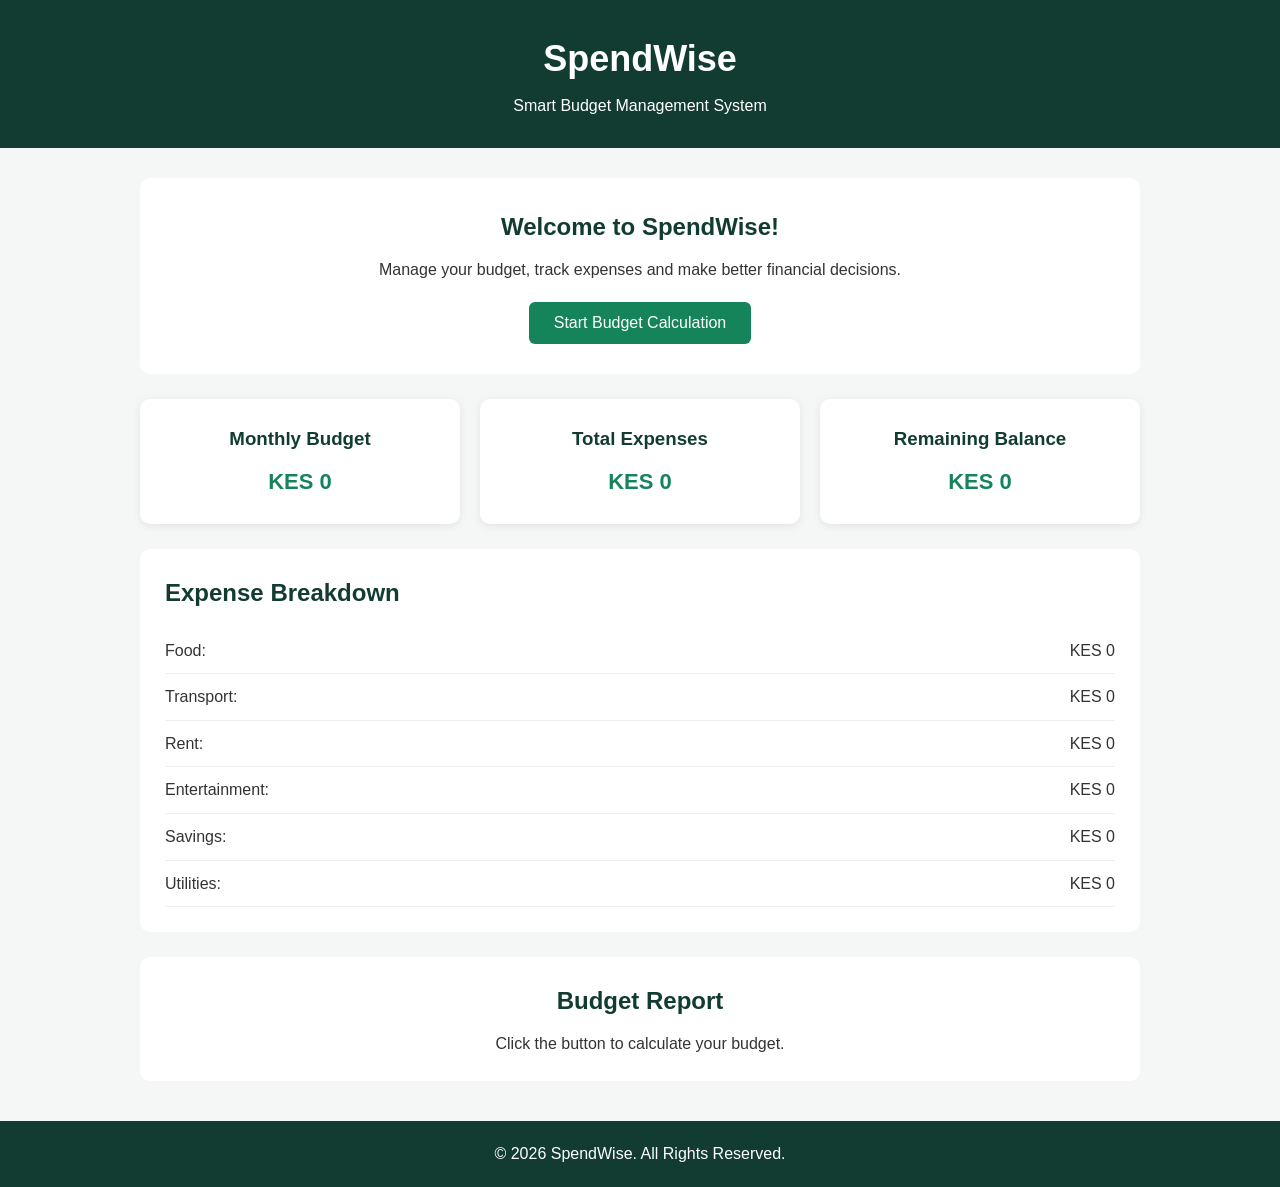
<file: index.html>
<!DOCTYPE html>
<html lang="en">
<head>
    <meta charset="UTF-8">
    <meta name="viewport" content="width=device-width, initial-scale=1.0">
    <title>SpendWise - Budget Management</title>

    <!-- Link CSS file -->
    <link rel="stylesheet" href="style.css">
</head>

<body>

    <header>
        <h1>SpendWise</h1>
        <p>Smart Budget Management System</p>
    </header>

    <main class="container">

        <section class="welcome">
            <h2>Welcome to SpendWise!</h2>
            <p>Manage your budget, track expenses and make better financial decisions.</p>
            <button id="startButton">Start Budget Calculation</button>
        </section>

        <section class="dashboard">

            <div class="card">
                <h3>Monthly Budget</h3>
                <p id="budget">KES 0</p>
            </div>

            <div class="card">
                <h3>Total Expenses</h3>
                <p id="expenses">KES 0</p>
            </div>

            <div class="card">
                <h3>Remaining Balance</h3>
                <p id="balance">KES 0</p>
            </div>

        </section>

        <section class="expense-section">
            <h2>Expense Breakdown</h2>

            <ul>
                <li>Food: <span id="food">KES 0</span></li>
                <li>Transport: <span id="transport">KES 0</span></li>
                <li>Rent: <span id="rent">KES 0</span></li>
                <li>Entertainment: <span id="entertainment">KES 0</span></li>
                <li>Savings: <span id="savings">KES 0</span></li>
                <li>Utilities: <span id="utilities">KES 0</span></li>
            </ul>
        </section>

        <section class="results">
            <h2>Budget Report</h2>
            <p id="message">Click the button to calculate your budget.</p>
        </section>

    </main>

    <footer>
        <p>&copy; 2026 SpendWise. All Rights Reserved.</p>
    </footer>

    <!-- Link JavaScript file -->
    <script src="script.js"></script>

</body>
</html>
</file>
<file: style.css>
/* General page styling */

* {
    margin: 0;
    padding: 0;
    box-sizing: border-box;
}

body {
    font-family: Arial, sans-serif;
    background-color: #f4f7f6;
    color: #333;
    line-height: 1.6;
}

/* Header */

header {
    background-color: #123c32;
    color: white;
    text-align: center;
    padding: 30px 15px;
}

header h1 {
    font-size: 36px;
    margin-bottom: 5px;
}

/* Main container */

.container {
    width: 90%;
    max-width: 1000px;
    margin: 30px auto;
}

/* Welcome section */

.welcome {
    background-color: white;
    padding: 30px;
    text-align: center;
    border-radius: 10px;
    margin-bottom: 25px;
}

.welcome h2 {
    color: #123c32;
    margin-bottom: 10px;
}

button {
    background-color: #16845b;
    color: white;
    border: none;
    padding: 12px 25px;
    border-radius: 6px;
    margin-top: 20px;
    cursor: pointer;
    font-size: 16px;
}

button:hover {
    background-color: #0d6342;
}

/* Dashboard cards */

.dashboard {
    display: grid;
    grid-template-columns: repeat(3, 1fr);
    gap: 20px;
    margin-bottom: 25px;
}

.card {
    background-color: white;
    padding: 25px;
    text-align: center;
    border-radius: 10px;
    box-shadow: 0 2px 8px rgba(0, 0, 0, 0.08);
}

.card h3 {
    color: #123c32;
    margin-bottom: 10px;
}

.card p {
    color: #16845b;
    font-size: 22px;
    font-weight: bold;
}

/* Expense section */

.expense-section {
    background-color: white;
    padding: 25px;
    border-radius: 10px;
    margin-bottom: 25px;
}

.expense-section h2 {
    color: #123c32;
    margin-bottom: 15px;
}

.expense-section ul {
    list-style: none;
}

.expense-section li {
    padding: 10px 0;
    border-bottom: 1px solid #eee;
    display: flex;
    justify-content: space-between;
}

/* Results section */

.results {
    background-color: white;
    padding: 25px;
    border-radius: 10px;
    text-align: center;
}

.results h2 {
    color: #123c32;
    margin-bottom: 10px;
}

/* Footer */

footer {
    background-color: #123c32;
    color: white;
    text-align: center;
    padding: 20px;
    margin-top: 40px;
}

/* Responsive design */

@media (max-width: 700px) {
    .dashboard {
        grid-template-columns: 1fr;
    }

    header h1 {
        font-size: 28px;
    }

    .container {
        width: 94%;
    }
}
</file>
